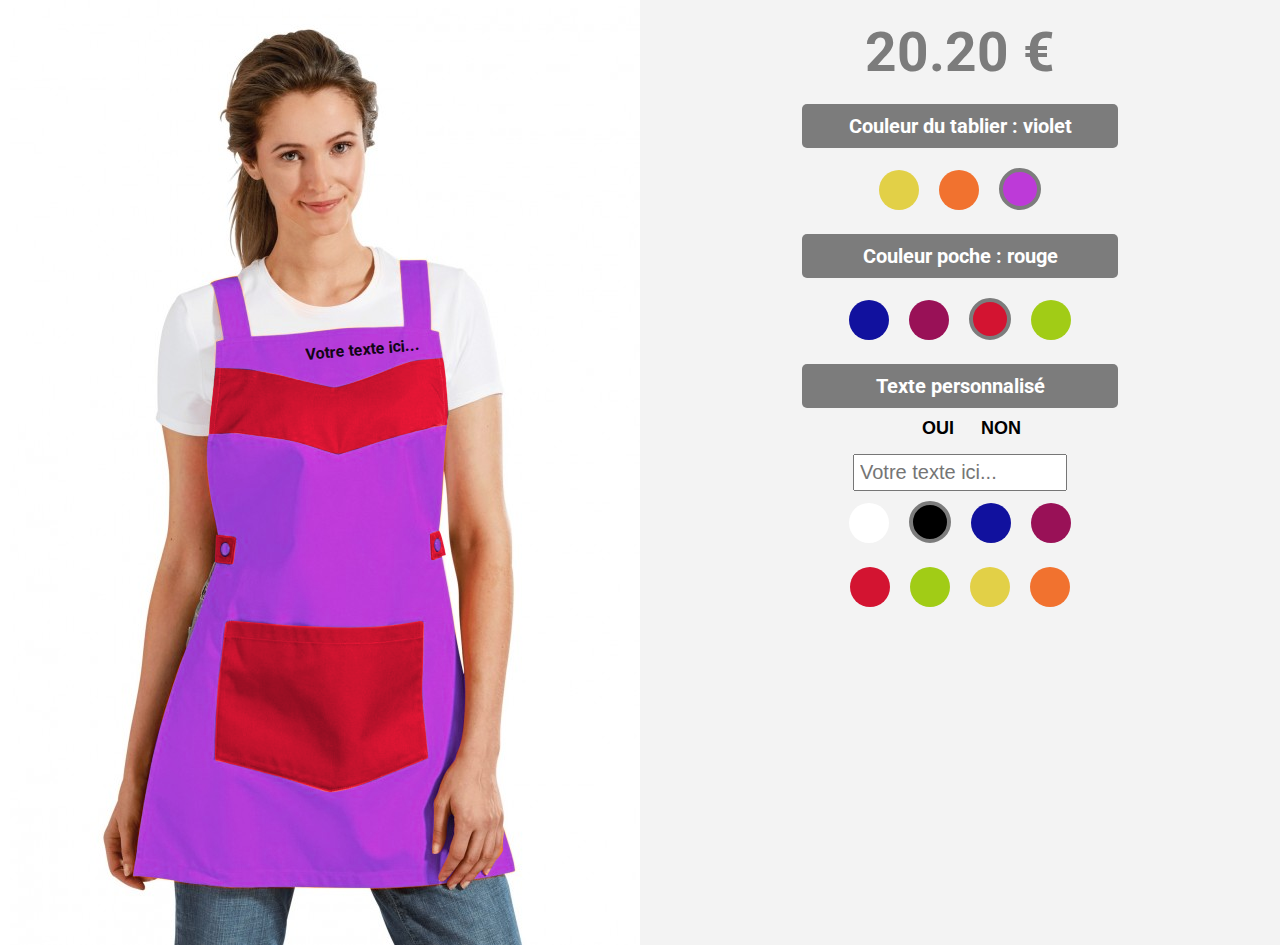
<file: index.html>
<!DOCTYPE html>
<html lang="fr">

<head>
    <meta charset="UTF-8">
    <meta http-equiv="X-UA-Compatible" content="IE=edge">
    <meta name="viewport" content="width=device-width, initial-scale=1.0">
    <title>configurateur</title>
    <link rel="preconnect" href="https://fonts.googleapis.com">
    <link rel="preconnect" href="https://fonts.gstatic.com" crossorigin>
    <link href="https://fonts.googleapis.com/css2?family=Roboto&display=swap" rel="stylesheet">
    <link rel="stylesheet" href="css/configurateur.css">
</head>

<body>

    <div class="block blockImage">
        <div class="viewer">
            <div id="textePerso" class="textePerso">Votre texte ici...</div>
            <img id="optionTissuImage" src="./images/option-1-violet.png">
            <img id="optionPocheImage" src="./images/option-2-rouge.png">
        </div>
    </div>
    
    <div class="block blockOptions">
        <div class="tools">
            <div class="price" id="price"></div>
            <div class="TitreTexte">Couleur du tablier : <span id="displayTissu">violet</span></div>
            <div class="ColorSelector" id="tissu">
             <!--<div class="ColorRound" id="tissuJaune" style="background-color: rgb(226, 208, 71);"></div>
                <div class="ColorRound" id="tissuOrange" style="background-color: rgb(241, 114, 47);"></div>
                <div class="ColorRound selectedColor" id="tissuViolet" style="background-color: rgb(189, 58, 216);"></div>-->
            </div>
            <div class="TitreTexte">Couleur poche : <span id="displayPoche">rouge</span></div>
            <div class="ColorSelector" id="poche">
             <!--<div class="ColorRound" id="pocheBleu" style="background-color: rgb(17, 17, 158);"></div>
                <div class="ColorRound" id="pocheFuchsia" style="background-color: rgb(153, 17, 87);"></div>
                <div class="ColorRound selectedColor" id="pocheRouge" style="background-color: rgb(211, 20, 49);"></div>
                <div class="ColorRound" id="pochevert" style="background-color: rgb(161, 204, 22);"></div>-->
            </div>

            <div class="TitreTexte">Texte personnalisé</div>

            <div class="ColorSelector">

                <input type="radio" id="UseText1" name="UseText" value="true" checked>
                <label for="UseText1"><span></span>OUI</label>

                <input type="radio" id="UseText2" name="UseText" value="false">
                <label for="UseText2"><span></span>NON</label>

                <input type="text" id="customText" maxlength="20" placeholder="Votre texte ici...">

                <div id="textColorOptions">
                 <!--<div id="textColorOptions">
                    <div class="ColorRound" id="texteBlanc" style="background-color: rgb(255, 255, 255);"></div>
                    <div class="ColorRound selectedColor" id="texteNoir" style="background-color: rgb(0, 0, 0);">
                    </div>
                    <div class="ColorRound" id="texteBleu" style="background-color: rgb(17, 17, 158);"></div>
                    <div class="ColorRound" id="texteFuchsia" style="background-color: rgb(153, 17, 87);"></div>
                    <div class="ColorRound" id="texteRouge" style="background-color: rgb(211, 20, 49);"></div>
                    <div class="ColorRound" id="textevert" style="background-color: rgb(161, 204, 22);"></div>
                    <div class="ColorRound" id="texteJaune" style="background-color: rgb(226, 208, 71);"></div>
                    <div class="ColorRound" id="texteOrange" style="background-color: rgb(241, 114, 47);"></div>
                    </div>-->
                </div>
            </div>
        </div>
    </div>
    <script src="./js/configurateur.js"></script>

</html>
</file>
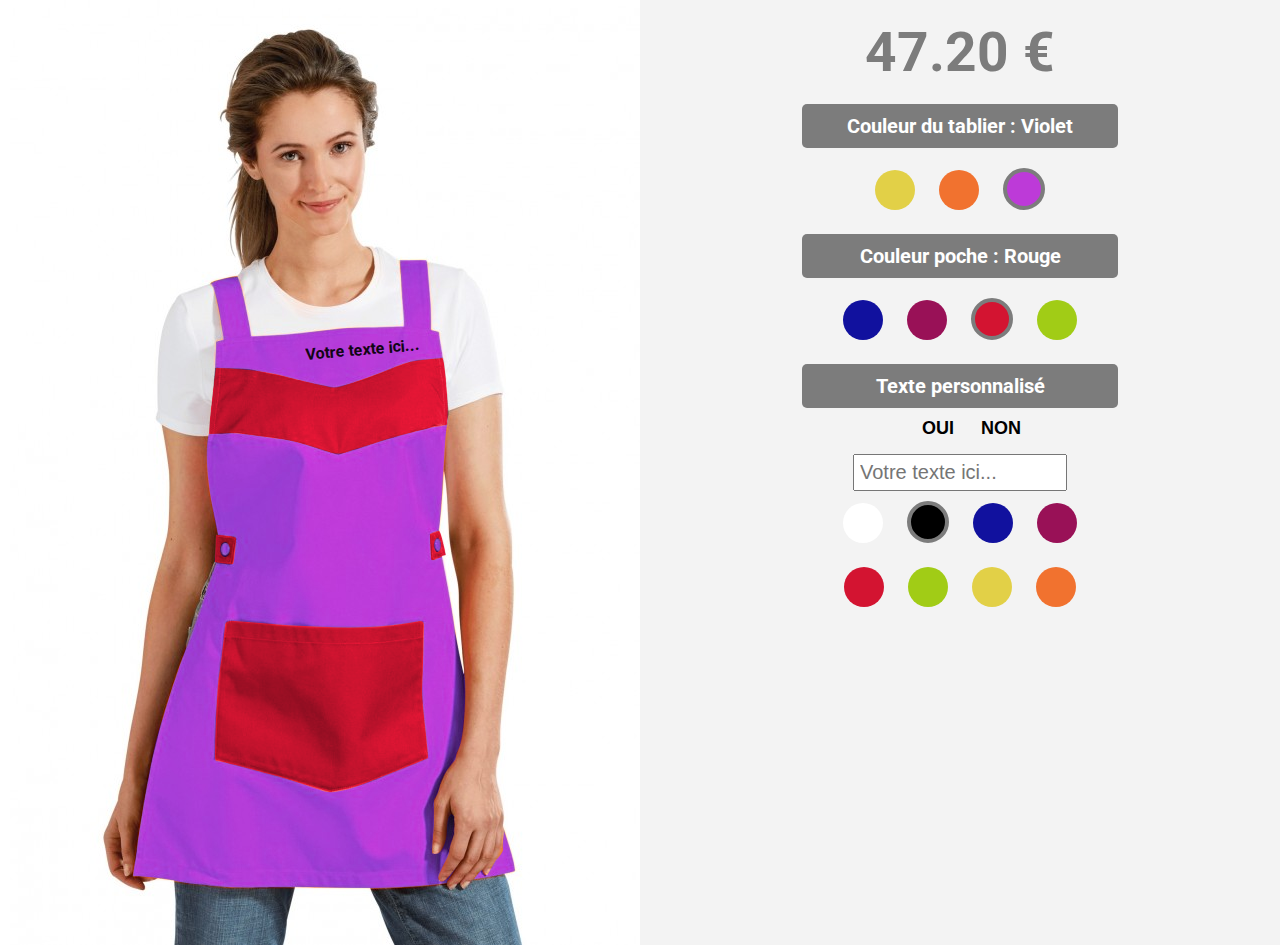
<file: index-modele.html>
<!DOCTYPE html>
<html lang="fr">

<head>
    <meta charset="UTF-8">
    <meta http-equiv="X-UA-Compatible" content="IE=edge">
    <meta name="viewport" content="width=device-width, initial-scale=1.0">
    <title>configurateur</title>
    <link rel="preconnect" href="https://fonts.googleapis.com">
    <link rel="preconnect" href="https://fonts.gstatic.com" crossorigin>
    <link href="https://fonts.googleapis.com/css2?family=Roboto&display=swap" rel="stylesheet">
    <link rel="stylesheet" href="css/configurateur.css">
</head>

<body>
    <div class="block blockImage">
        <div class="viewer">
            <div class="textePerso">Votre texte ici...</div>
            <img id="optionTissuImage" src="./images/option-1-violet.png">
            <img id="optionPocheImage" src="./images/option-2-rouge.png">
        </div>
    </div>
    <div class="block blockOptions">
        <div class="tools">
            <div class="price">47.20 €</div>
            <div class="TitreTexte">Couleur du tablier : <span id="displayTissu">Violet</span></div>
            <div class="ColorSelector" id="tissu">
                <div class="ColorRound" id="tissuJaune" style="background-color: rgb(226, 208, 71);"></div>
                <div class="ColorRound" id="tissuOrange" style="background-color: rgb(241, 114, 47);"></div>
                <div class="ColorRound selectedColor" id="tissuViolet" style="background-color: rgb(189, 58, 216);"></div>
            </div>
            <div class="TitreTexte">Couleur poche : <span id="displayPoche">Rouge</span></div>
            <div class="ColorSelector" id="optionPoche">
                <div class="ColorRound" id="pocheBleu" style="background-color: rgb(17, 17, 158);"></div>
                <div class="ColorRound" id="pocheFuchsia" style="background-color: rgb(153, 17, 87);"></div>
                <div class="ColorRound selectedColor" id="pocheRouge" style="background-color: rgb(211, 20, 49);"></div>
                <div class="ColorRound" id="pochevert" style="background-color: rgb(161, 204, 22);"></div>
            </div>
            <div class="TitreTexte">Texte personnalisé</div>
            <div class="ColorSelector">

                <input type="radio" id="UseText1" name="UseText" value="true" checked>
                <label for="UseText1"><span></span>OUI</label>

                <input type="radio" id="UseText2" name="UseText" value="false">
                <label for="UseText2"><span></span>NON</label>

                <input type="text" id="customText" maxlength="20" placeholder="Votre texte ici...">
                
                <div id="textColorOptions">
                    <div id="textColorOptions">
                        <div class="ColorRound" id="texteBlanc" style="background-color: rgb(255, 255, 255);"></div>
                        <div class="ColorRound selectedColor" id="texteNoir" style="background-color: rgb(0, 0, 0);">
                        </div>
                        <div class="ColorRound" id="texteBleu" style="background-color: rgb(17, 17, 158);"></div>
                        <div class="ColorRound" id="texteFuchsia" style="background-color: rgb(153, 17, 87);"></div>
                        <div class="ColorRound" id="texteRouge" style="background-color: rgb(211, 20, 49);"></div>
                        <div class="ColorRound" id="textevert" style="background-color: rgb(161, 204, 22);"></div>
                        <div class="ColorRound" id="texteJaune" style="background-color: rgb(226, 208, 71);"></div>
                        <div class="ColorRound" id="texteOrange" style="background-color: rgb(241, 114, 47);"></div>
                    </div>
                </div>
            </div>
        </div>
    </div>

</html>
</file>
<file: css/configurateur.css>
body {
    display:flex;
    margin:0;
}
.block {
    width:50%;
    display:flex;
    min-height:100vh;
}
.blockImage {
    display:flex;
    justify-content: flex-end;
    position:relative;
}
.blockOptions {
    display:flex;
    background-color: #f3f3f3;
    justify-content:center;
    align-items: flex-start;
}
.viewer {
    width: 630px;
    height: 945px;
    background-image: url('../images/chasuble.jpg');
    display:block;
    position: relative;
}
.textePerso {
    position: absolute;
    font-family: 'Roboto', sans-serif;
    top: 348px;
    left: 110px;
    z-index:30;
    width: 300px;
    text-align: right;
    transform: rotate(-5deg);
    font-weight:bold;
    opacity: 0.9;
}
.tools {
    width: 370px;
}
.TitreTexte {
    background-color: #7c7c7c;
    width: 80%;
    margin:auto;
    padding:10px;
    text-align:center;
    font-family: 'Roboto', sans-serif;
    color: white;
    border-radius: 5px;
    font-weight:bold;
    font-size:20px;
}
.price {
    font-family: 'Roboto', sans-serif;
    text-align:center;
    font-size:55px;
    padding:20px;
    color: #7c7c7c;
    font-weight: bold;
}
.ColorSelector {
    width: 80%;
    margin:auto;
    padding:10px;
    text-align:center;
    display: block;

}

.ColorRound {
    width:40px;
    height: 40px;
    border-radius: 50%;
    display: inline-block;
    margin:10px;
}

.ImageTransition {
    -webkit-transition: opacity 1s ease-in-out;
    -moz-transition: opacity 1s ease-in-out;
    -o-transition: opacity 1s ease-in-out;
    transition: opacity 1s ease-in-out;
}

.selectedColor {
    border: 4px solid #7c7c7c;
    width:34px;
    height: 34px;
}

input[type="radio"] {
    display:none;
}

input[type="radio"] + label {
    color:black;
    font-family: 'Noto Serif JP', sans-serif;
    font-size:18px;
    font-weight:bold;
}

input[type="radio"] + label span {
    display:inline-block;
    width:19px;
    height:19px;
    margin:-1px 4px 0 0;
    vertical-align:middle;
    background:url(http://webdesigntutsplus.s3.amazonaws.com/tuts/391_checkboxes/check_radio_sheet.png) -38px top no-repeat;
    cursor:pointer;
}

input[type="radio"]:checked + label span {
    background:url(http://webdesigntutsplus.s3.amazonaws.com/tuts/391_checkboxes/check_radio_sheet.png) -57px top no-repeat;
}
#optionTissuImage {
    position:absolute;
    left:0px;
    top:0px;
}
#optionPocheImage {
    position:absolute;
    left:0px;
    top:0px;
}
#customText {
    font-size: 20px;
    padding: 5px;
    margin-top: 15px;
    width: 200px;
}
</file>
